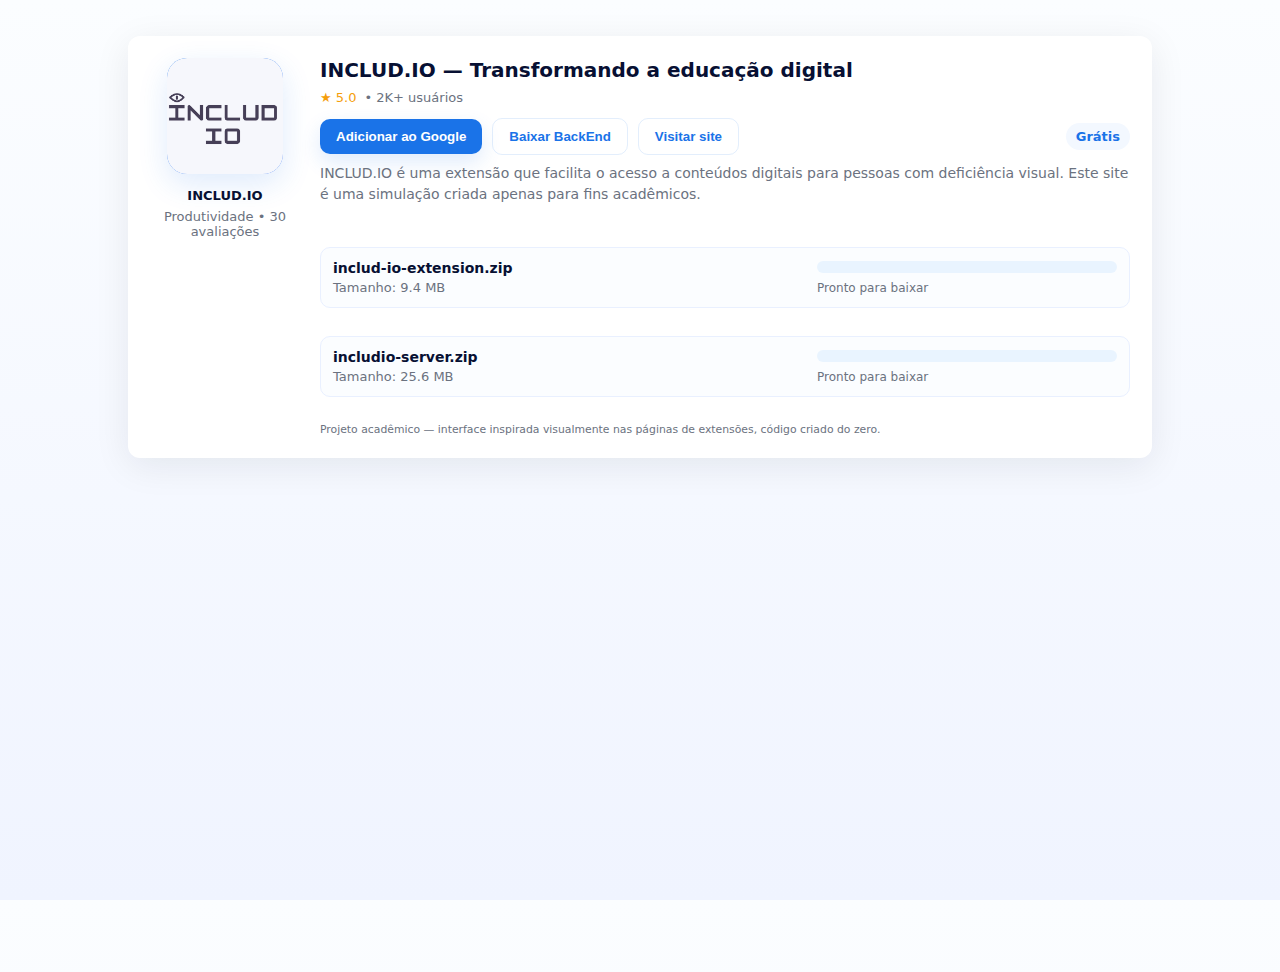
<file: index.html>
<!doctype html>
<html lang="pt-BR">
<head>
<meta charset="utf-8" />
<meta name="viewport" content="width=device-width,initial-scale=1" />
<title>INCLUD.IO</title>
<link rel="icon" href="Icon_Site.png" type="image/x-icon">
<style>
  :root{
    --bg: #f6f8fb;
    --card: #ffffff;
    --accent: #1a73e8;
    --accent-2: #2b6ef6;
    --muted: #6b7280;
    --success: #16a34a;
    --danger: #ef4444;
    --radius: 12px;
    font-family: Inter, ui-sans-serif, system-ui, -apple-system, "Segoe UI", Roboto, "Helvetica Neue", Arial;
  }

  html,body{height:100%}
  body{
    margin:0;
    background: linear-gradient(180deg,#fbfdff 0%, #f0f4ff 100%);
    color:#0f172a;
    display:flex;
    align-items:flex-start;
    justify-content:center;
    padding:36px 16px;
    min-height:100vh;
  }

  .container{
    width:100%;
    max-width:980px;
    background:var(--card);
    border-radius:var(--radius);
    box-shadow: 0 8px 36px rgba(15,23,42,0.08);
    padding:22px;
    display:flex;
    gap:20px;
    align-items:flex-start;
  }

  .left {
    width:150px;
    display:flex;
    flex-direction:column;
    align-items:center;
    gap:14px;
  }

  .icon{
    width:116px;
    height:116px;
    border-radius:20px;
    background:linear-gradient(135deg,var(--accent) 0%, var(--accent-2) 100%);
    display:flex;
    align-items:center;
    justify-content:center;
    color:white;
    font-weight:800;
    font-size:44px;
    box-shadow:0 10px 30px rgba(26,115,232,0.14);
  }

  .meta{text-align:center;font-size:13px;color:var(--muted);}
  .right{flex:1;display:flex;flex-direction:column;gap:12px;}
  header h1{margin:0;font-size:20px;display:flex;gap:10px;align-items:center;color:#071033;}
  .byline{color:var(--muted);font-size:13px;margin-top:6px;}
  .rating{display:inline-flex;gap:8px;align-items:center;color:var(--muted);font-size:13px;margin-top:8px;}
  .ctas{margin-top:12px;display:flex;gap:10px;align-items:center;flex-wrap:wrap;}

  .btn{
    background:var(--accent);
    color:white;
    border-radius:10px;
    padding:10px 16px;
    font-weight:700;
    cursor:pointer;
    border:0;
    box-shadow:0 8px 20px rgba(26,115,232,0.14);
    transition:transform .12s ease, box-shadow .12s ease;
  }
  .btn:active{ transform:translateY(1px); }
  .btn.secondary{
    background:transparent;
    color:var(--accent);
    border:1px solid rgba(26,115,232,0.12);
    box-shadow:none;
  }
  .pill{
    display:inline-flex;
    gap:8px;
    align-items:center;
    padding:6px 10px;
    background:#f3f8ff;
    border-radius:999px;
    color:var(--accent);
    font-weight:700;
    font-size:13px;
  }

  .description{
    color:var(--muted);
    font-size:14px;
    line-height:1.5;
    margin-top:8px;
  }

  .download-panel{
    margin-top:16px;
    border-radius:10px;
    background:#fbfdff;
    padding:12px;
    display:flex;
    gap:12px;
    align-items:center;
    border:1px solid #e9f0ff;
  }

  .file-info{flex:1;}
  .file-name{font-weight:700;font-size:14px;color:#071033;}
  .file-size{color:var(--muted);font-size:13px;margin-top:4px;}

  .progress-wrap{width:300px;display:flex;flex-direction:column;gap:8px;}
  .progress-bar{background:#e9f4ff;height:12px;border-radius:8px;overflow:hidden;}
  .progress-inner{height:100%;width:0%;background:linear-gradient(90deg,var(--accent),#4f46e5);transition:width 300ms linear;}
  .progress-meta{display:flex;justify-content:space-between;font-size:12px;color:var(--muted);}

  .result{margin-top:12px;padding:10px 12px;border-radius:8px;display:none;align-items:center;gap:10px;font-weight:700;}
  .result.show{display:flex;}
  .result.success{background:linear-gradient(90deg,#f0fdf4,#ecfdf5);color:var(--success);border:1px solid rgba(16,185,129,0.08);}
  .result.cancel{background:linear-gradient(90deg,#fff5f5,#fff9f9);color:var(--danger);border:1px solid rgba(239,68,68,0.06);}

  footer{margin-top:12px;color:var(--muted);font-size:13px;}

  @media (max-width:780px){
    .container{flex-direction:column;padding:18px;}
    .left{width:100%;flex-direction:row;align-items:center;gap:12px;}
    .icon{width:76px;height:76px;font-size:28px;border-radius:12px;}
    .progress-wrap{width:100%;}
  }
</style>
</head>
<body>
  <div class="container" role="main" aria-labelledby="ext-title">
    <div class="left">
      <div class="icon" aria-hidden="true">
        <img src="Logo_includio2.png" alt="Logo do INCLUD.IO" style="width:100%; height:100%; object-fit:cover; border-radius:20px;">
      </div>
      <div class="meta">
        <div style="font-weight:700; color:#071033">INCLUD.IO</div>
        <div class="byline">Produtividade • 30 avaliações</div>
      </div>
    </div>

    <div class="right">
      <header>
        <h1 id="ext-title">INCLUD.IO — Transformando a educação digital</h1>
        <div class="rating"><span style="color:#f59e0b">★ 5.0</span><span>• 2K+ usuários</span></div>

        <div class="ctas">
          <button id="addBtn" class="btn">Adicionar ao Google</button>
          <button id="dbBtn" class="btn secondary">Baixar BackEnd</button>
          <button id="browseBtn" class="btn secondary">
            <a href="informacoes.html" style="color: inherit; text-decoration: none;">Visitar site</a>
          </button>
          <div style="margin-left:auto"><span class="pill">Grátis</span></div>
        </div>

        <p class="description">
          INCLUD.IO é uma extensão que facilita o acesso a conteúdos digitais para pessoas com deficiência visual.
          Este site é uma simulação criada apenas para fins acadêmicos.
        </p>
      </header>

      <div class="download-panel">
        <div class="file-info">
          <div class="file-name" id="fileName">includ-io-extension.zip</div>
          <div class="file-size" id="fileSize">Tamanho: 9.4 MB</div>
        </div>
        <div class="progress-wrap">
          <div class="progress-bar">
            <div class="progress-inner" id="progressInner"></div>
          </div>
          <div class="progress-meta">
            <div id="progressText">Pronto para adicionar</div>
            <button id="cancelBtn" class="btn secondary" style="display:none">Cancelar</button>
          </div>
        </div>
      </div>

      <div class="download-panel">
        <div class="file-info">
          <div class="file-name" id="dbFileName">includio-server.zip</div>
          <div class="file-size" id="dbFileSize">Tamanho: 25.6 MB</div>
        </div>
        <div class="progress-wrap">
          <div class="progress-bar">
            <div class="progress-inner" id="dbProgressInner"></div>
          </div>
          <div class="progress-meta">
            <div id="dbProgressText">Pronto para baixar</div>
            <button id="dbCancelBtn" class="btn secondary" style="display:none">Cancelar</button>
          </div>
        </div>
      </div>

      <div id="resultSuccess" class="result success">✔ Extensão baixada com sucesso</div>
      <div id="resultCancel" class="result cancel">✖ Download cancelado</div>
      <div id="dbResultSuccess" class="result success">✔ BackEnd baixado com sucesso</div>
      <div id="dbResultCancel" class="result cancel">✖ Download cancelado</div>

      <footer>
        <small>Projeto acadêmico — interface inspirada visualmente nas páginas de extensões, código criado do zero.</small>
      </footer>
    </div>
  </div>

<script>
(function(){
  function downloadFile(fileUrl, fileName){
    const a = document.createElement('a');
    a.href = fileUrl;
    a.download = fileName;
    document.body.appendChild(a);
    a.click();
    document.body.removeChild(a);
  }

  function setupDownload({startBtn, cancelBtn, progressBar, progressText, resultOk, resultCancel, fileUrl, fileName, doneLabel}){
    let progress = 0, timer = null, state = 'idle';

    function reset(){
      progress = 0;
      progressBar.style.width = '0%';
      progressText.textContent = 'Pronto para baixar';
      cancelBtn.style.display = 'none';
      resultOk.classList.remove('show');
      resultCancel.classList.remove('show');
      startBtn.disabled = false;
      startBtn.textContent = doneLabel;
      state = 'idle';
    }

    function updateUI(){
      progressBar.style.width = progress + '%';
      progressText.textContent = Math.round(progress) + '%';
    }

    function start(){
      if(state === 'running') return;
      state = 'running';
      startBtn.disabled = true;
      startBtn.textContent = 'Baixando...';
      cancelBtn.style.display = 'inline-block';
      resultOk.classList.remove('show');
      resultCancel.classList.remove('show');

      timer = setInterval(()=>{
        const remaining = 100 - progress;
        const step = Math.max(1, Math.round((Math.random()*7)*(remaining/28)));
        progress = Math.min(100, progress + step);
        updateUI();

        if(progress >= 100){
          clearInterval(timer);
          state = 'done';
          startBtn.disabled = false;
          startBtn.textContent = doneLabel + ' novamente';
          cancelBtn.style.display = 'none';
          resultOk.classList.add('show');

          // Faz o download real
          downloadFile(fileUrl, fileName);
        }
      }, 300 + Math.random()*200);
    }

    cancelBtn.addEventListener('click', ()=>{
      if(state !== 'running') return;
      clearInterval(timer);
      state = 'idle';
      progress = 0;
      progressBar.style.width = '0%';
      progressText.textContent = 'Cancelado';
      resultCancel.classList.add('show');
      cancelBtn.style.display = 'none';
      startBtn.disabled = false;
      startBtn.textContent = doneLabel;
    });

    startBtn.addEventListener('click', ()=>{
      if(state === 'done' || state === 'idle') reset();
      start();
    });

    reset();
  }

  setupDownload({
    startBtn: document.getElementById('addBtn'),
    cancelBtn: document.getElementById('cancelBtn'),
    progressBar: document.getElementById('progressInner'),
    progressText: document.getElementById('progressText'),
    resultOk: document.getElementById('resultSuccess'),
    resultCancel: document.getElementById('resultCancel'),
    fileUrl: 'includ-io-extension.zip',
    fileName: 'includ-io-extension.zip',
    doneLabel: 'Adicionar ao Google'
  });

  setupDownload({
    startBtn: document.getElementById('dbBtn'),
    cancelBtn: document.getElementById('dbCancelBtn'),
    progressBar: document.getElementById('dbProgressInner'),
    progressText: document.getElementById('dbProgressText'),
    resultOk: document.getElementById('dbResultSuccess'),
    resultCancel: document.getElementById('dbResultCancel'),
    fileUrl: 'includio-server.zip',
    fileName: 'includio-server.zip',
    doneLabel: 'Baixar BackEnd'
  });

})();
</script>
</body>
</html>
</file>
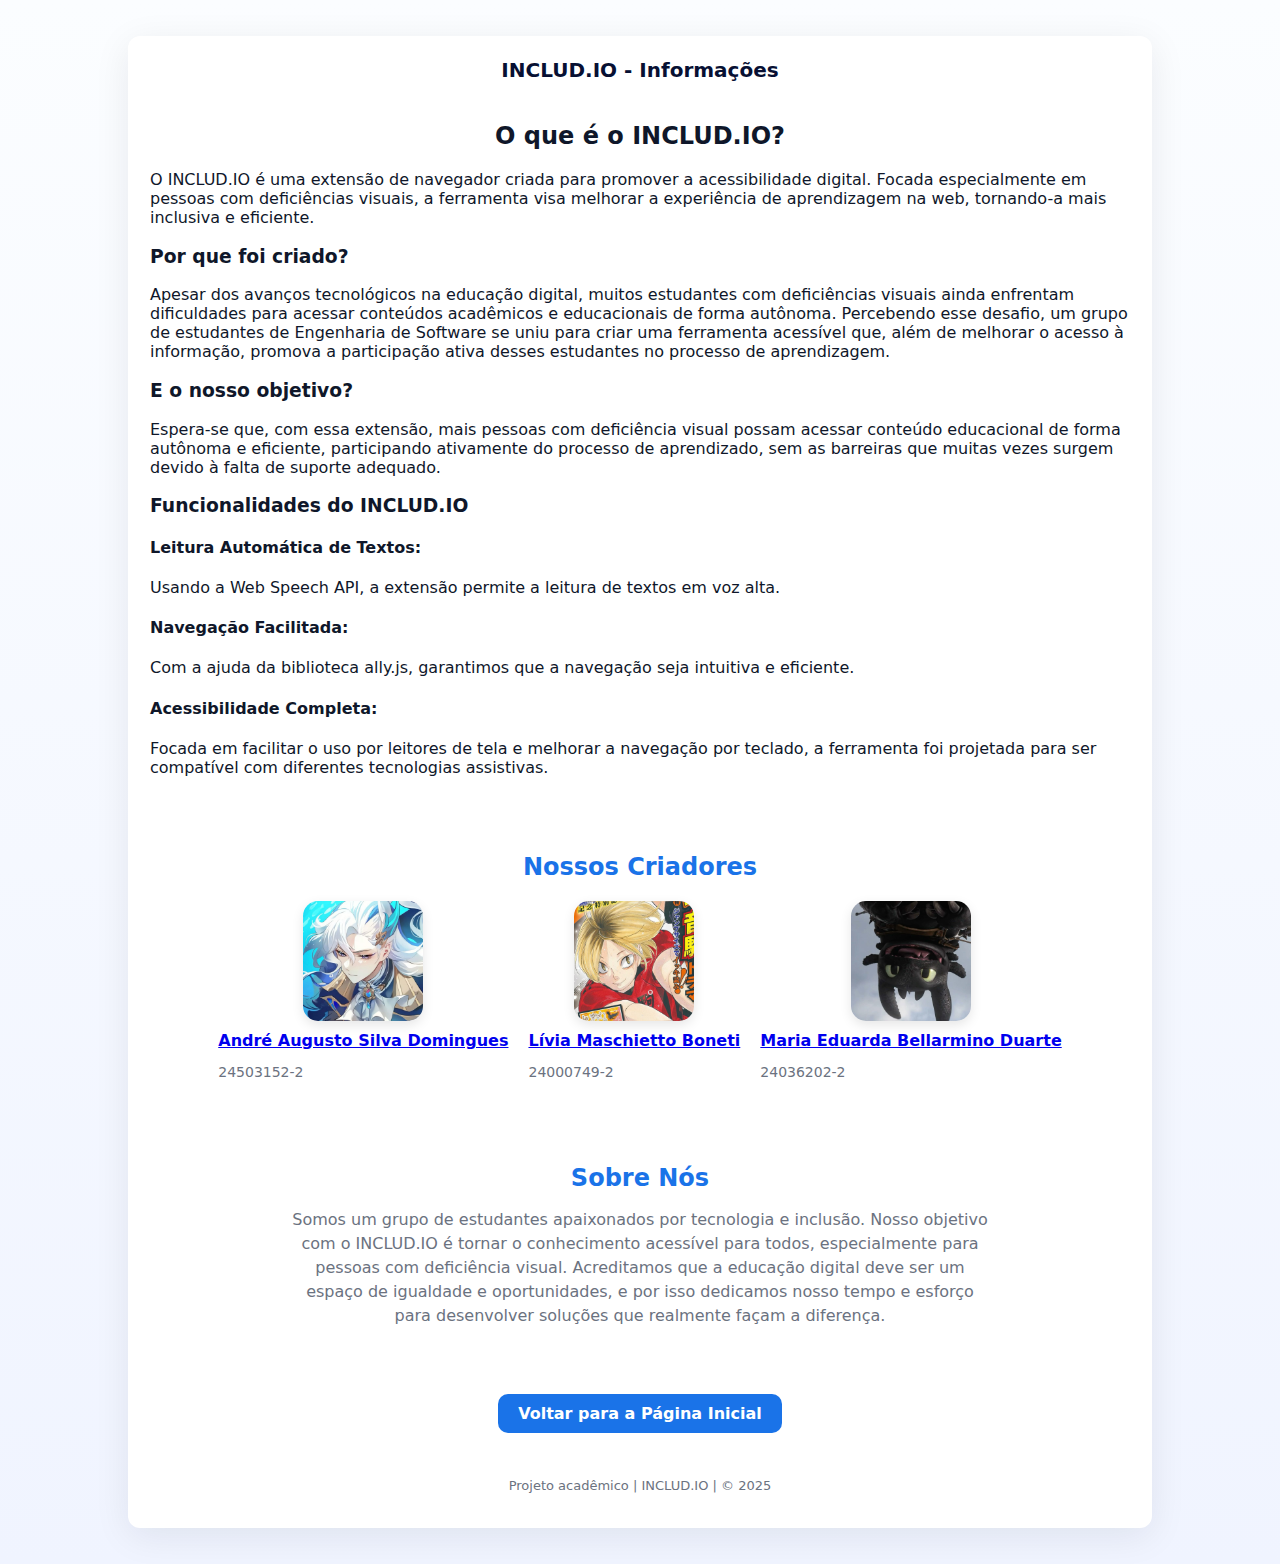
<file: informacoes.html>
<!doctype html>
<html lang="pt-BR">
<head>
  <meta charset="utf-8" />
  <meta name="viewport" content="width=device-width,initial-scale=1" />
  <title>INCLUD.IO - Informações</title>
  <link rel="icon" href="Icon_Site.png" type="image/x-icon">
  <style>
    :root {
      --bg: #f6f8fb;
      --card: #ffffff;
      --accent: #1a73e8;
      --accent-2: #2b6ef6;
      --muted: #6b7280;
      --success: #16a34a;
      --danger: #ef4444;
      --radius: 12px;
      font-family: Inter, ui-sans-serif, system-ui, -apple-system, "Segoe UI", Roboto, "Helvetica Neue", Arial;
    }

    body {
      margin: 0;
      background: linear-gradient(180deg, #fbfdff 0%, #f0f4ff 100%);
      color: #0f172a;
      display: flex;
      justify-content: center;
      padding: 36px 16px;
      min-height: 100vh;
    }

    .container {
      width: 100%;
      max-width: 980px;
      background: var(--card);
      border-radius: var(--radius);
      box-shadow: 0 8px 36px rgba(15, 23, 42, 0.08);
      padding: 22px;
      display: flex;
      flex-direction: column;
      gap: 20px;
      align-items: center; /* Centraliza todo o conteúdo */
    }

    .left {
      width: 150px;
      display: flex;
      flex-direction: column;
      align-items: center;
      gap: 14px;
    }

    .icon {
      width: 116px;
      height: 116px;
      border-radius: 20px;
      background: linear-gradient(135deg, var(--accent) 0%, var(--accent-2) 100%);
      display: flex;
      align-items: center;
      justify-content: center;
      color: white;
      font-weight: 800;
      font-size: 44px;
      box-shadow: 0 10px 30px rgba(26, 115, 232, 0.14);
    }

    .meta {
      text-align: center;
      font-size: 13px;
      color: var(--muted);
    }

    .right {
      flex: 1;
      display: flex;
      flex-direction: column;
      gap: 12px;
    }

    header h1 {
      margin: 0;
      font-size: 20px;
      display: flex;
      gap: 10px;
      align-items: center;
      color: #071033;
    }

    .byline {
      color: var(--muted);
      font-size: 13px;
      margin-top: 6px;
    }

    .description {
      color: var(--muted);
      font-size: 14px;
      line-height: 1.5;
      margin-top: 8px;
    }

    footer {
      margin-top: 12px;
      color: var(--muted);
      font-size: 13px;
      text-align: center;
    }

    /* Estilos para a seção 'Nossos Criadores' */
    #team {
      margin-top: 40px;
      width: 100%;
      display: flex;
      flex-direction: column;
      align-items: center;
    }

    .team-title {
      font-size: 24px;
      font-weight: bold;
      color: var(--accent);
      margin-bottom: 20px;
    }

    .team-members {
      display: flex;
      justify-content: center;
      gap: 20px;
      flex-wrap: wrap; /* Para responsividade */
    }

    .team-member {
      display: flex;
      flex-direction: column;
      align-items: center;
    }

    .team-photo {
      width: 120px;
      height: 120px;
      border-radius: 15px; /* Bordas arredondadas */
      object-fit: cover;
      box-shadow: 0 4px 12px rgba(0, 0, 0, 0.1);
    }

    .team-info {
      margin-top: 10px;
    }

    .team-info strong {
      font-weight: bold;
      display: block;
      margin-bottom: 5px;
    }

    .team-number {
      font-size: 14px;
      color: #6b7280;
    }

    .cta-button {
      display: inline-block;
      margin-top: 30px;
      padding: 10px 20px;
      background-color: #1a73e8;
      color: white;
      border-radius: 10px;
      font-weight: 700;
      text-decoration: none;
      text-align: center;
    }

    @media (max-width: 780px) {
      .container {
        flex-direction: column;
        padding: 18px;
      }
      .left {
        width: 100%;
        flex-direction: row;
        align-items: center;
        gap: 12px;
      }
      .icon {
        width: 76px;
        height: 76px;
        font-size: 28px;
        border-radius: 12px;
      }
      .team-members {
        flex-direction: column;
        gap: 40px;
      }
    }
  </style>
</head>
<body>
  <div class="container">
    <header>
      <h1>INCLUD.IO - Informações</h1>
    </header>

    <section id="about-project">
      <h2 style="text-align:center;">O que é o INCLUD.IO?</h2>
      <p>
        O INCLUD.IO é uma extensão de navegador criada para promover a acessibilidade digital. Focada especialmente em pessoas com deficiências visuais, a ferramenta visa melhorar a experiência de aprendizagem na web, tornando-a mais inclusiva e eficiente.
      </p>
      <h3>Por que foi criado?</h3>
      <p>
        Apesar dos avanços tecnológicos na educação digital, muitos estudantes com deficiências visuais ainda enfrentam dificuldades para acessar conteúdos acadêmicos e educacionais de forma autônoma. Percebendo esse desafio, um grupo de estudantes de Engenharia de Software se uniu para criar uma ferramenta acessível que, além de melhorar o acesso à informação, promova a participação ativa desses estudantes no processo de aprendizagem.
      </p>
      <h3>E o nosso objetivo?</h3>
      <p>
        Espera-se que, com essa extensão, mais pessoas com deficiência visual possam acessar conteúdo educacional de forma autônoma e eficiente, participando ativamente do processo de aprendizado, sem as barreiras que muitas vezes surgem devido à falta de suporte adequado.
      </p>
      <h3>Funcionalidades do INCLUD.IO</h3>
      <p><h4>Leitura Automática de Textos:</h2> Usando a Web Speech API, a extensão permite a leitura de textos em voz alta.</p>
      <p><h4>Navegação Facilitada:</h2> Com a ajuda da biblioteca ally.js, garantimos que a navegação seja intuitiva e eficiente.</p>
      <p><h4>Acessibilidade Completa:</h2> Focada em facilitar o uso por leitores de tela e melhorar a navegação por teclado, a ferramenta foi projetada para ser compatível com diferentes tecnologias assistivas.</p>
    </section>

    <section id="team">
      <div class="team-title">Nossos Criadores</div>
      <div class="team-members">
        <div class="team-member">
          <img src="꩜ _ᐟ.jpg" alt="Aluno 1" class="team-photo">
          <div class="team-info">
            <strong> <a href="https://www.linkedin.com/in/andr%C3%A9-augusto-9476a230a/">André Augusto Silva Domingues</a></strong>
            <p class="team-number">24503152-2</p>
          </div>
        </div>

        <div class="team-member">
          <img src="kenma.jpg" alt="Aluno 2" class="team-photo">
          <div class="team-info">
            <strong> <a href="https://www.linkedin.com/in/l%C3%ADvia-maschietto-boneti-3185a3304/">Lívia Maschietto Boneti</a></strong>
            <p class="team-number">24000749-2</p>
          </div>
        </div>

        <div class="team-member">
          <img src="Toothless - How to train your dragon 2.jpg" alt="Aluno 3" class="team-photo">
          <div class="team-info">
            <strong><a href="https://www.linkedin.com/in/maria-eduarda-bellarmino-duarte-4b1a36304/">Maria Eduarda Bellarmino Duarte</a></strong>
            <p class="team-number">24036202-2</p>
          </div>
        </div>
      </div>
    </section>

    <section id="about-us" style="margin-top: 30px; text-align: center; max-width: 700px;">
      <h2 style="color: var(--accent); font-weight: bold; margin-bottom: 12px;">Sobre Nós</h2>
      <p style="color: var(--muted); font-size: 16px; line-height: 1.5;">
        Somos um grupo de estudantes apaixonados por tecnologia e inclusão. Nosso objetivo com o INCLUD.IO é tornar o conhecimento acessível para todos, especialmente para pessoas com deficiência visual. Acreditamos que a educação digital deve ser um espaço de igualdade e oportunidades, e por isso dedicamos nosso tempo e esforço para desenvolver soluções que realmente façam a diferença.
      </p>
    </section>

    <a href="index.html" class="cta-button">Voltar para a Página Inicial</a>

    <footer>
      <p>Projeto acadêmico | INCLUD.IO | © 2025</p>
    </footer>
  </div>
</body>
</html>
</file>
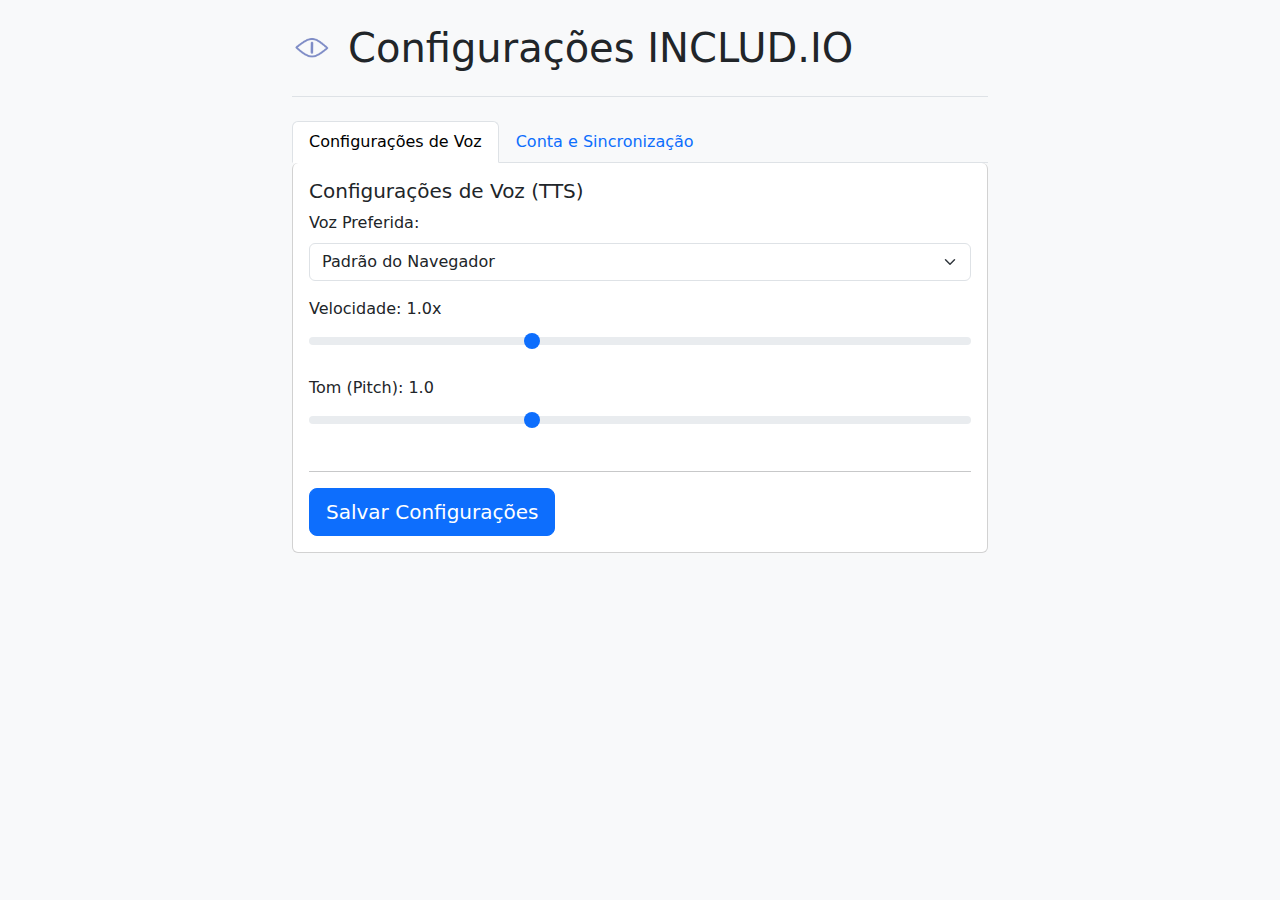
<file: includ-io-extension/options/options.html>
<!DOCTYPE html>
<html lang="pt-pt">
<head>
    <meta charset="UTF-8">
    <title>Configurações - INCLUD.IO</title>
    
    <link rel="stylesheet" href="../libs/bootstrap.min.css">
    <link rel="stylesheet" href="options.css">
</head>
<body>
    <div class="container mt-4 mb-4" style="max-width: 720px;">
        <header class="pb-3 mb-4 border-bottom">
            <h1 class="d-flex align-items-center">
                <img src="../icons/icon48.png" alt="Logo" width="40" height="40" class="me-3">
                Configurações INCLUD.IO
            </h1>
        </header>

        <ul class="nav nav-tabs" id="myTab" role="tablist">
            <li class="nav-item" role="presentation">
                <button class="nav-link active" id="settings-tab" data-bs-toggle="tab" data-bs-target="#settings-panel" type="button" role="tab">Configurações de Voz</button>
            </li>
            <li class="nav-item" role="presentation">
                <button class="nav-link" id="account-tab" data-bs-toggle="tab" data-bs-target="#account-panel" type="button" role="tab">Conta e Sincronização</button>
            </li>
        </ul>

        <div class="tab-content" id="myTabContent">
            
            <div class="tab-pane fade show active" id="settings-panel" role="tabpanel">
                <div class="card card-body border-top-0 rounded-bottom">
                    <h2 class="h5">Configurações de Voz (TTS)</h2>
                    <div class="mb-3">
                        <label for="voice-select" class="form-label">Voz Preferida:</label>
                        <select id="voice-select" class="form-select"></select>
                    </div>
                    <div class="mb-3">
                        <label for="rate-slider" class="form-label">Velocidade: <span id="rate-value">1.0</span>x</label>
                        <input type="range" class="form-range" id="rate-slider" min="0.5" max="2" step="0.1" value="1.0">
                    </div>
                    <div class="mb-3">
                        <label for="pitch-slider" class="form-label">Tom (Pitch): <span id="pitch-value">1.0</span></label>
                        <input type="range" class="form-range" id="pitch-slider" min="0.5" max="2" step="0.1" value="1.0">
                    </div>
                    
                    <hr>
                    
                    <div class="d-flex align-items-center">
                        <button id="save-button" class="btn btn-primary btn-lg">
                            <span class="spinner-border spinner-border-sm" role="status" aria-hidden="true" style="display: none;"></span>
                            <span class="button-text">Salvar Configurações</span>
                        </button>
                        <div id="save-status-wrapper" class="ms-3"></div>
                    </div>
                </div>
            </div>

            <div class="tab-pane fade" id="account-panel" role="tabpanel">
                
                <div class="card card-body border-top-0 rounded-bottom" id="login-form-container">
                    <h2 class="h5">Sincronizar Configurações</h2>
                    <p class="text-muted">Crie uma conta para salvar as suas configurações na nuvem e usá-las em qualquer dispositivo.</p>
                    
                    <div id="auth-status-wrapper" class="mb-3"></div>

                    <div class="mb-3">
                        <label for="email" class="form-label">Email</label>
                        <input type="email" class="form-control" id="email" placeholder="seu@email.com">
                    </div>
                    <div class="mb-3">
                        <label for="password" class="form-label">Senha</label>
                        <input type="password" class="form-control" id="password">
                    </div>
                    <div class="d-flex gap-2">
                        <button class="btn btn-primary" id="btn-login">
                            <span class="spinner-border spinner-border-sm" role="status" aria-hidden="true" style="display: none;"></span>
                            <span class="button-text">Login</span>
                        </button>
                        <button class="btn btn-secondary" id="btn-register">
                            <span class="spinner-border spinner-border-sm" role="status" aria-hidden="true" style="display: none;"></span>
                            <span class="button-text">Registar</span>
                        </button>
                    </div>
                </div>

                <div class="card card-body border-top-0 rounded-bottom" id="logged-in-container" style="display: none;">
                    <div class="alert alert-success">
                        <h5 class="alert-heading">Conta Conectada</h5>
                        <p class="mb-0">Você está conectado como: <strong id="user-email"></strong>. As suas configurações estão a ser salvas e sincronizadas automaticamente.</p>
                    </div>
                    <button class="btn btn-danger" id="btn-logout" style="max-width: 150px;">Desconectar</button>
                </div>

            </div>
        </div>
    </div>
    
    <script src="../libs/bootstrap.bundle.min.js"></script>
    <script src="options.js"></script>
</body>
</html>
</file>
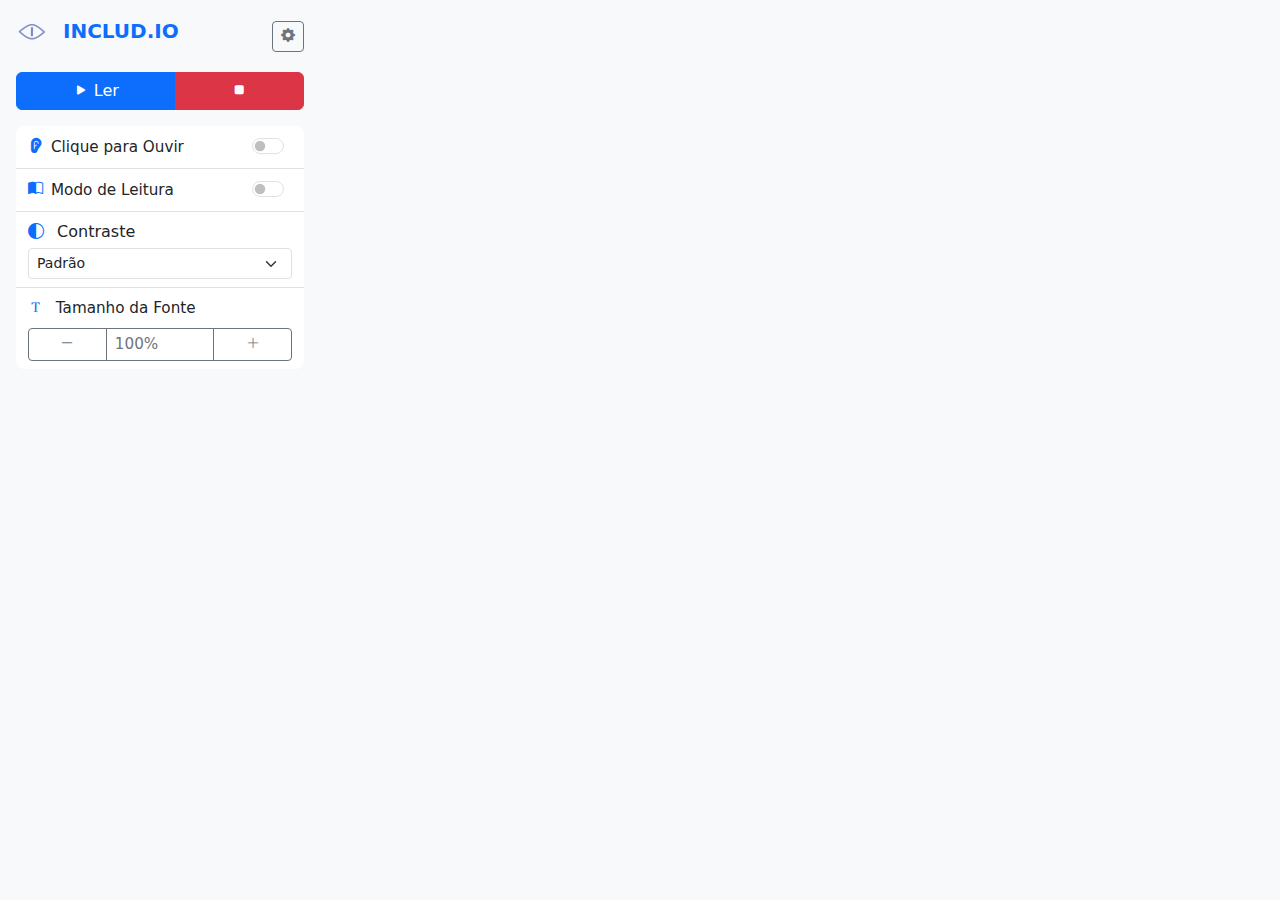
<file: includ-io-extension/popup/popup.html>
<!DOCTYPE html>
<html lang="pt-pt" data-bs-theme="light">
<head>
    <meta charset="UTF-8">
    <title>INCLUD.IO</title>
    <link rel="stylesheet" href="../libs/bootstrap.min.css">
    <link rel="stylesheet" href="popup.css">
    <link rel="stylesheet" href="https://cdn.jsdelivr.net/npm/bootstrap-icons@1.11.3/font/bootstrap-icons.min.css">
</head>
<body>
    <div class="container-fluid p-3">
        <header class="d-flex align-items-center justify-content-between mb-3">
            <h5 class_alias="d-flex align-items-center mb-0">
                <img src="../icons/icon48.png" alt="Logo" width="32" height="32" class="me-2">
                INCLUD.IO
            </h5>
            <a href="#" id="btnOptions" class="btn btn-sm btn-outline-secondary" title="Configurações">
                <i class="bi bi-gear-fill"></i>
            </a>
        </header>

        <div class="btn-group w-100 mb-3" role="group">
            <button type="button" class="btn btn-primary" id="btnPlayPause" aria-label="Ler / Pausar">
                <i class="bi bi-play-fill"></i> <span id="playPauseText">Ler</span>
            </button>
            <button type="button" class="btn btn-danger" id="btnStop" aria-label="Parar">
                <i class="bi bi-stop-fill"></i>
            </button>
        </div>

        <ul class="list-group list-group-flush rounded-3">
            <li class="list-group-item d-flex justify-content-between align-items-center">
                <span>
                    <i class="bi bi-ear-fill me-2 text-primary"></i>
                    Clique para Ouvir
                </span>
                <div class="form-check form-switch">
                    <input class="form-check-input" type="checkbox" role="switch" id="switchClickToRead">
                </div>
            </li>
            <li class="list-group-item d-flex justify-content-between align-items-center">
                <span>
                    <i class="bi bi-book-half me-2 text-primary"></i>
                    Modo de Leitura
                </span>
                <div class="form-check form-switch">
                    <input class="form-check-input" type="checkbox" role="switch" id="switchReaderMode">
                </div>
            </li>
            <li class="list-group-item">
                <label for="selectContrast" class_alias="form-label-sm mb-1">
                    <i class="bi bi-circle-half me-2 text-primary"></i>
                    Contraste
                </label>
                <select class="form-select form-select-sm mt-1" id="selectContrast">
                    <option value="none">Padrão</option>
                    <option value="high-contrast">Alto Contraste</option>
                    <option value="inverted">Cores Invertidas</option>
                    <option value="desaturated">Dessaturado</option>
                </select>
            </li>
            <li class="list-group-item">
                <label class="form-label-sm mb-1">
                    <i class="bi bi-fonts me-2 text-primary"></i>
                    Tamanho da Fonte
                </label>
                <div class="btn-group w-100 mt-1">
                    <button class="btn btn-sm btn-outline-secondary" id="btnFontDecrease" aria-label="Diminuir fonte">
                        <i class="bi bi-dash-lg"></i>
                    </button>
                    <button class="btn btn-sm btn-outline-secondary" id="btnFontReset" aria-label="Resetar fonte">
                        <span id="fontPercentage">100%</span>
                    </button>
                    <button class="btn btn-sm btn-outline-secondary" id="btnFontIncrease" aria-label="Aumentar fonte">
                        <i class="bi bi-plus-lg"></i>
                    </button>
                </div>
            </li>
        </ul>
    </div>

    <script src="../libs/bootstrap.bundle.min.js"></script>
    <script src="popup.js"></script>
</body>
</html>
</file>
<file: includ-io-extension/options/options.css>
/* options.css */
body {
    background-color: #f8f9fa;
}

.fs-sm {
    font-size: 0.9rem;
}
</file>
<file: includ-io-extension/popup/popup.css>
/* popup.css */
body {
    width: 320px;
    background-color: #f8f9fa;
}

h5 {
    color: #0d6efd; /* Cor primária do Bootstrap */
    font-weight: 600;
}

/* Remove o padding padrão para que o `list-group` toque nas bordas */
.list-group-item {
    padding-left: 0.75rem;
    padding-right: 0.75rem;
}

/* Garante que o ícone e o texto estão alinhados */
.list-group-item span {
    display: flex;
    align-items: center;
    font-size: 0.95rem;
}

.form-label-sm {
    font-size: 0.95rem;
}

.form-check-label {
    cursor: pointer;
}
</file>
